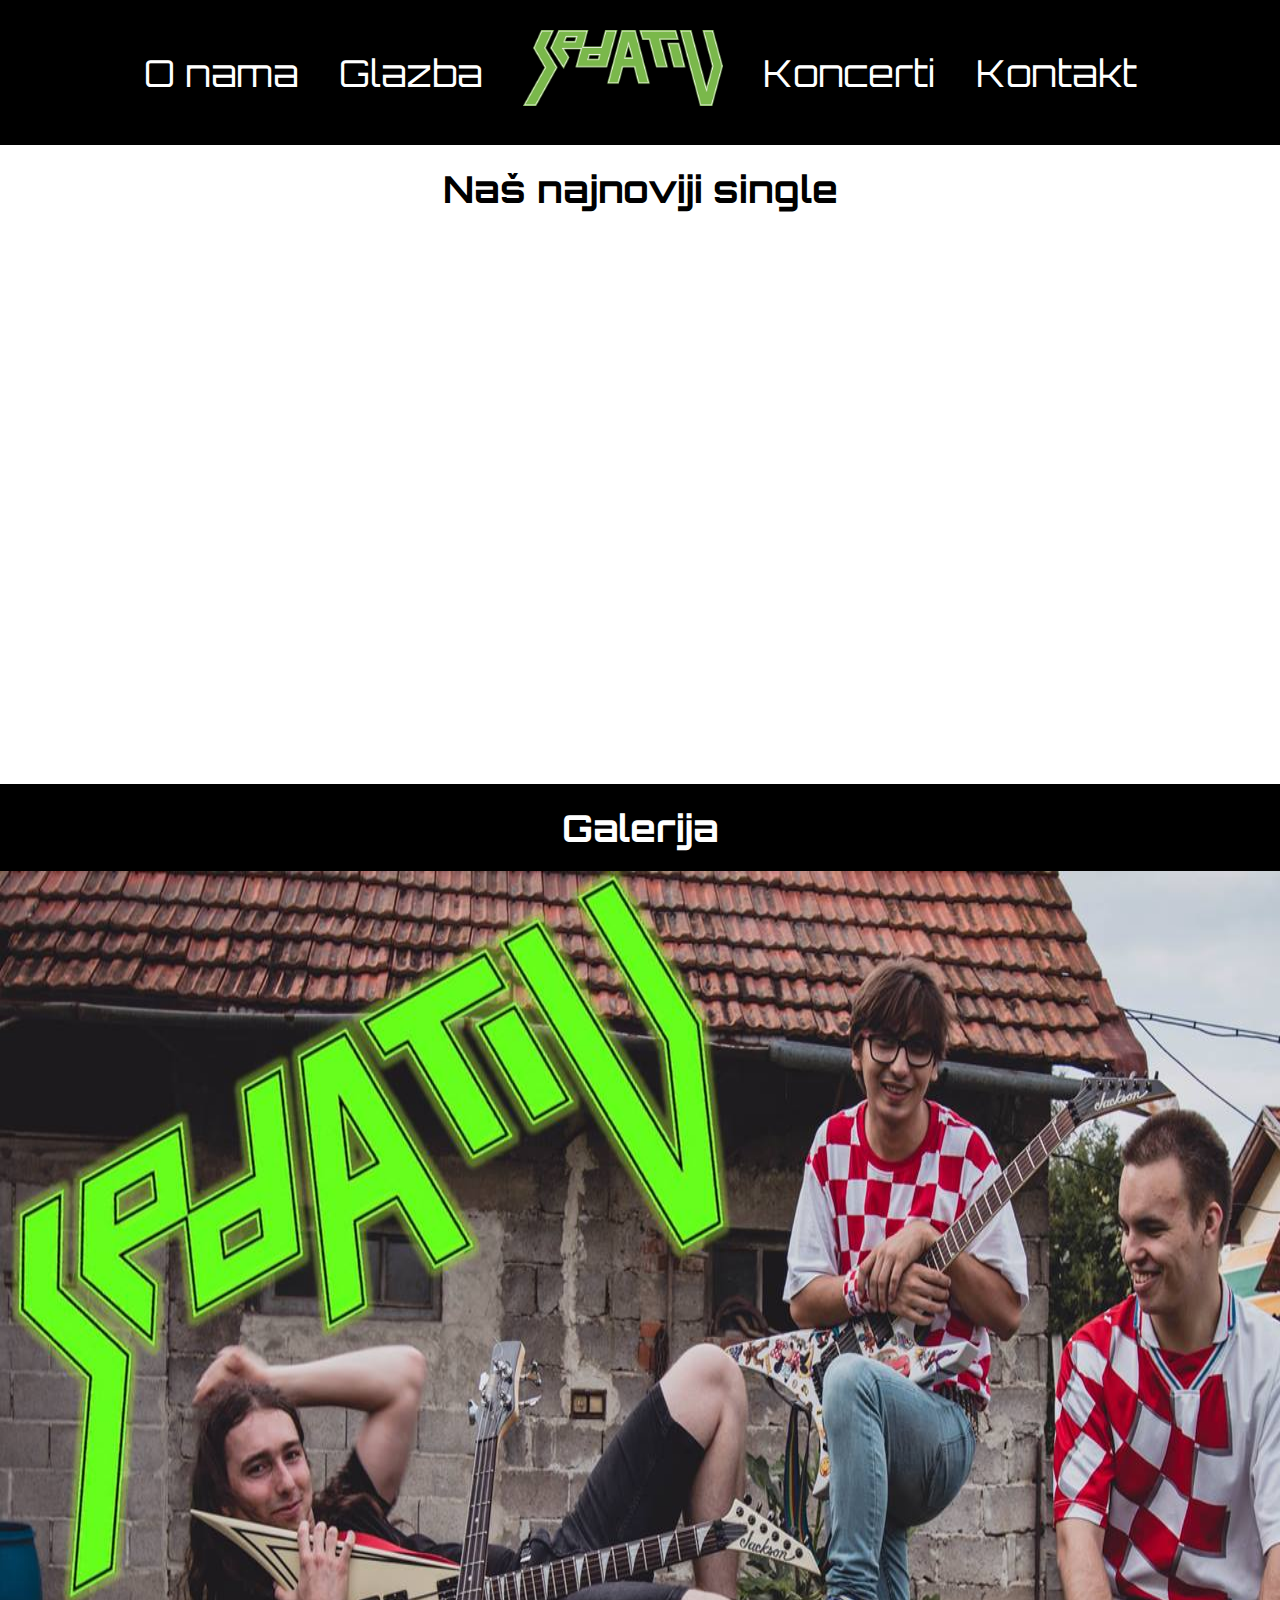
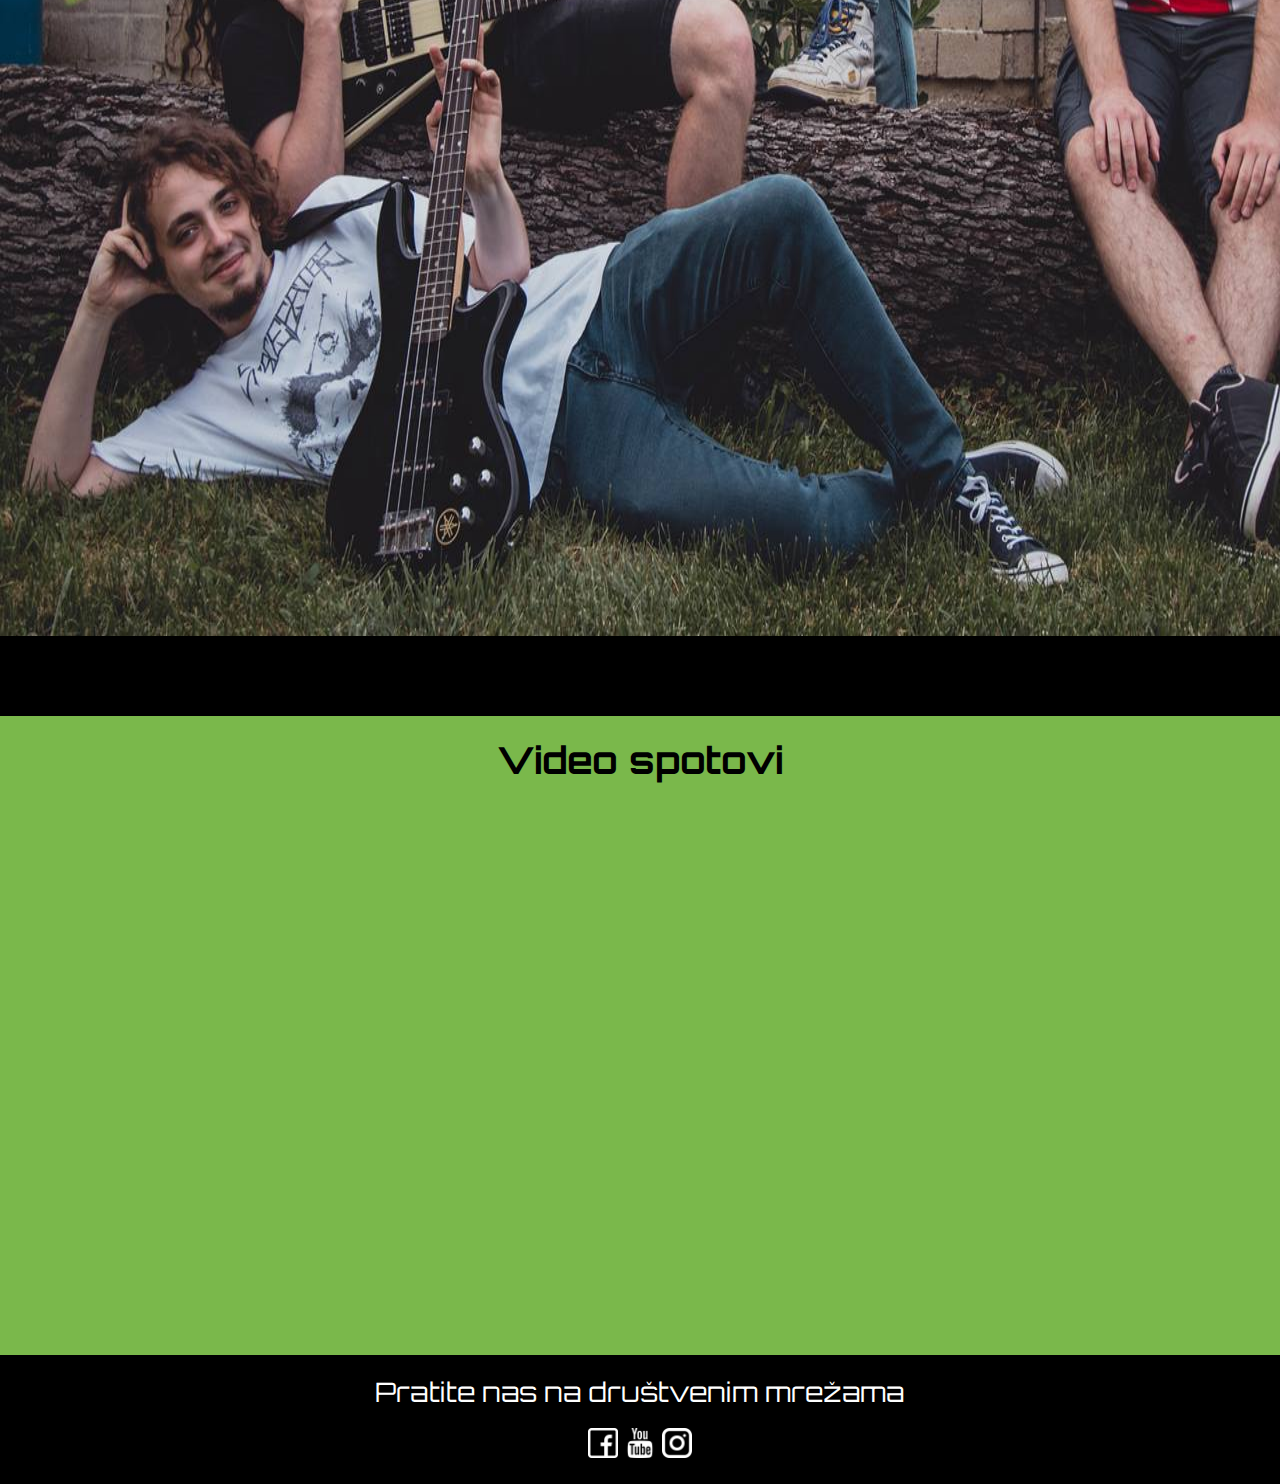
<file: index.html>
<!DOCTYPE html>
<html lang="en">
<head>
    <meta charset="UTF-8">
    <meta name="viewport" content="width=device-width, initial-scale=1.0">
    <link rel="stylesheet" href="https://cdnjs.cloudflare.com/ajax/libs/font-awesome/6.5.1/css/all.min.css" integrity="sha512-DTOQO9RWCH3ppGqcWaEA1BIZOC6xxalwEsw9c2QQeAIftl+Vegovlnee1c9QX4TctnWMn13TZye+giMm8e2LwA==" crossorigin="anonymous" referrerpolicy="no-referrer" />
    <title>Sedativ</title>
    <link rel="stylesheet" href="style.css">
</head>
<body>
    <div class="meni wide-menu">
        <ul>
            <a href="o nama.html"><li class="grow">O nama</li></a>
            <a href="glazba.html"><li class="grow">Glazba</li></a>
            <a href="index.html"><li><img src="slike/logo.png" class="logo grow"></li></a> 
            <a href="koncerti.html"><li class="grow">Koncerti</li></a>
            <a href="kontakt.html"><li class="grow">Kontakt</li></a>
        </ul>
    </div>
    <div class="meni small-menu">
        <ul>
            <a href="index.html"><li><img src="slike/logo.png" class="logo grow"></li></a> 
            <i class="fa-sharp fa-solid fa-bars" id="menuButton"></i>
        </ul>
        <ul class="meni small-menu-drop-down-hidden" id="dropDownMenu">
            <a href="o nama.html"><li class="grow">O nama</li></a>
            <a href="glazba.html"><li class="grow">Glazba</li></a>
            <a href="koncerti.html"><li class="grow">Koncerti</li></a>
            <a href="kontakt.html"><li class="grow">Kontakt</li></a>
            <i class="fa-solid fa-x" id="closeMenu"></i>
        </ul>
    </div>
    <div class="blok1">
        <h2>Naš najnoviji single</h2>
        <div class="content">
            <iframe width="840" height="472" src="https://www.youtube.com/embed/3uzbYzqBdGU?si=XwAQPZH84cXyD7yx" title="YouTube video player" frameborder="0" allow="accelerometer; autoplay; clipboard-write; encrypted-media; gyroscope; picture-in-picture; web-share" allowfullscreen></iframe>            
        </div> 
    </div>
    <div class="blok2">
        <h2>Galerija</h2>
        <div class="content">
            <img src="slike/slika2.jpg" class="grow">
            <img src="slike/slika1.jpg" class="grow">
            <img src="slike/slika3.jpg" class="grow">    
        </div>  
    </div>
    <div class="blok3">
        <h2>Video spotovi</h2>
        <div class="content">
            <iframe width="840" height="472" src="https://www.youtube.com/embed/Tp6lmpCrDW0?si=F1gu2bpFeJp1eKR5" title="YouTube video player" frameborder="0" allow="accelerometer; autoplay; clipboard-write; encrypted-media; gyroscope; picture-in-picture; web-share" allowfullscreen></iframe>
            <iframe width="840" height="472" src="https://www.youtube.com/embed/5_x9XF-RWD8?si=CszSNhHfaGCS99ut" title="YouTube video player" frameborder="0" allow="accelerometer; autoplay; clipboard-write; encrypted-media; gyroscope; picture-in-picture; web-share" allowfullscreen></iframe>
        </div>
    </div>
    <div class="footer">
        <p>Pratite nas na društvenim mrežama</p>
        <a href="https://www.facebook.com/SedativThrashMetal" target="_blank"><img src="slike/facebook.png" class="footerslike grow"></a> 
        <a href="https://www.youtube.com/@Sedativ" target="_blank"><img src="slike/youtube2.png" class="footerslike grow yt"></a>
        <a href="https://instagram.com/sedativ.razarac?igshid=NGVhN2U2NjQ0Yg%3D%3D&utm_source=qr" target="_blank"><img src="slike/instagram.png" class="footerslike grow"></a>
    </div>
    <script src="script.js"></script> 
</body>
</html>
</file>
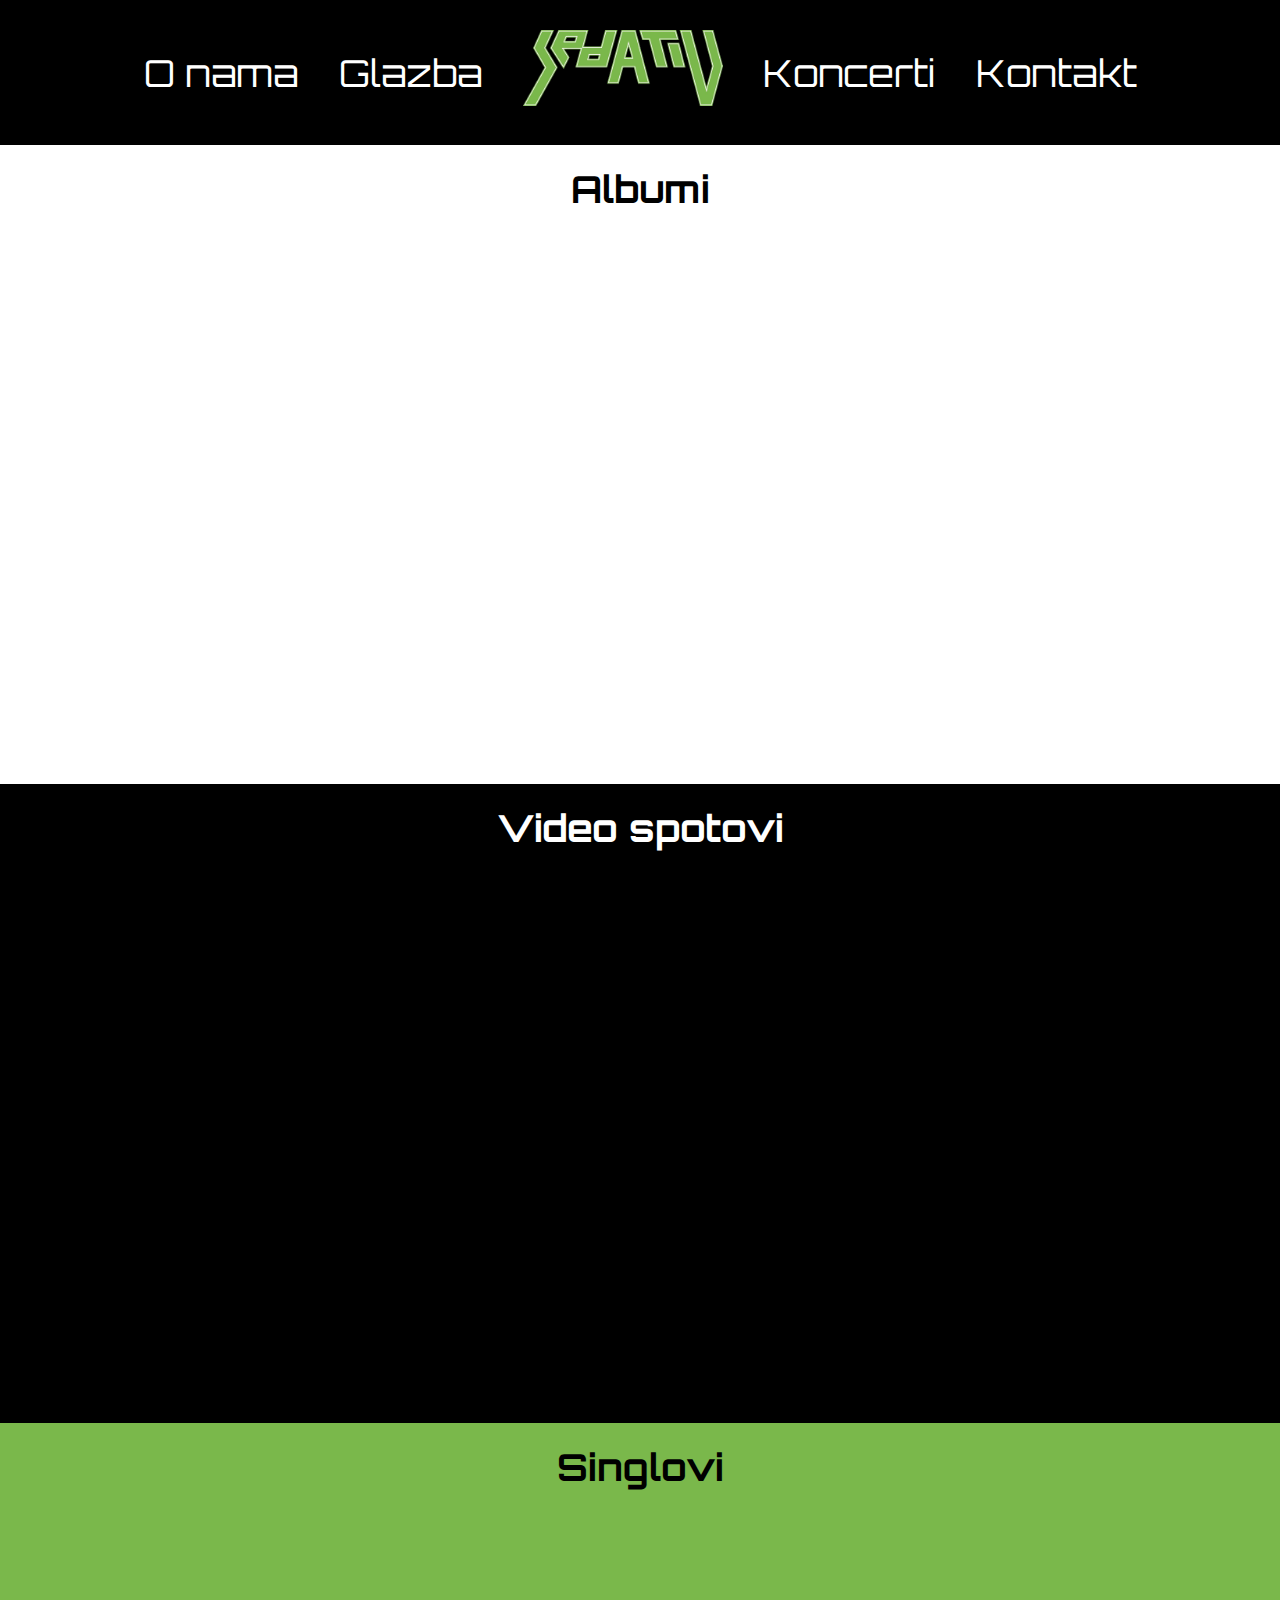
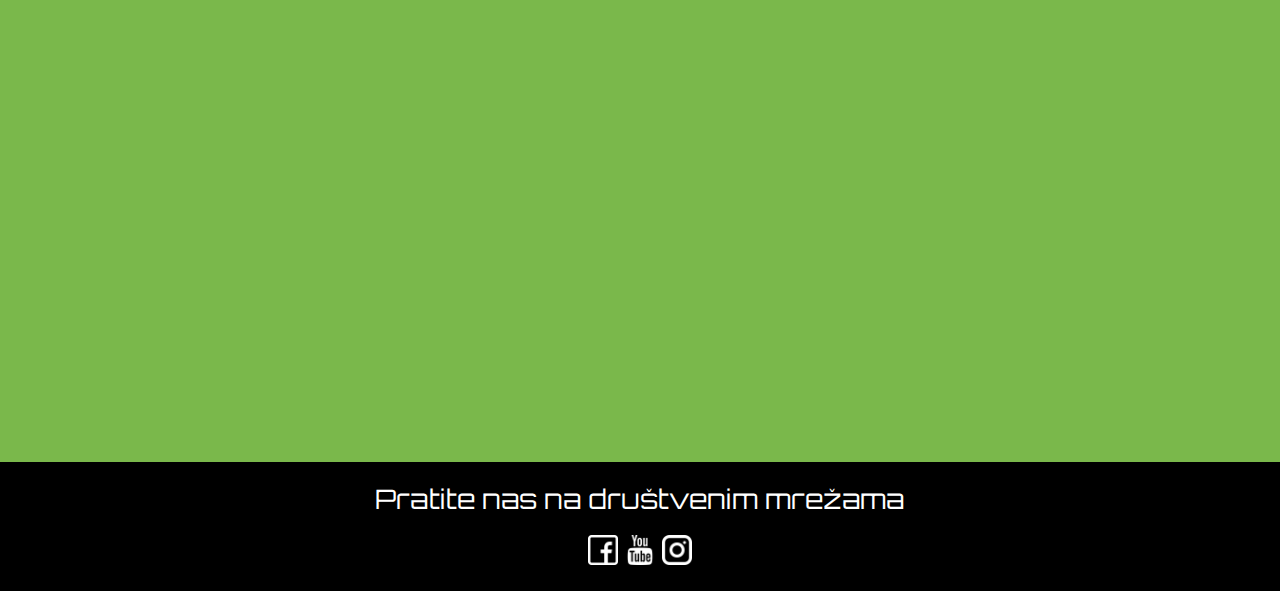
<file: glazba.html>
<!DOCTYPE html>
<html lang="en">
<head>
    <meta charset="UTF-8">
    <meta name="viewport" content="width=device-width, initial-scale=1.0">
    <link rel="stylesheet" href="https://cdnjs.cloudflare.com/ajax/libs/font-awesome/6.5.1/css/all.min.css" integrity="sha512-DTOQO9RWCH3ppGqcWaEA1BIZOC6xxalwEsw9c2QQeAIftl+Vegovlnee1c9QX4TctnWMn13TZye+giMm8e2LwA==" crossorigin="anonymous" referrerpolicy="no-referrer" />
    <title>Sedativ - glazba</title>
    <link rel="stylesheet" href="style.css">
</head>
<body>
    <div class="meni wide-menu">
        <ul>
            <a href="o nama.html"><li class="grow">O nama</li></a>
            <a href="glazba.html"><li class="grow">Glazba</li></a>
            <a href="index.html"><li><img src="slike/logo.png" class="logo grow"></li></a> 
            <a href="koncerti.html"><li class="grow">Koncerti</li></a>
            <a href="kontakt.html"><li class="grow">Kontakt</li></a>
        </ul>
    </div>
    <div class="meni small-menu">
        <ul>
            <a href="index.html"><li><img src="slike/logo.png" class="logo grow"></li></a> 
            <i class="fa-sharp fa-solid fa-bars" id="menuButton"></i>
        </ul>
        <ul class="meni small-menu-drop-down-hidden" id="dropDownMenu">
            <a href="o nama.html"><li class="grow">O nama</li></a>
            <a href="glazba.html"><li class="grow">Glazba</li></a>
            <a href="koncerti.html"><li class="grow">Koncerti</li></a>
            <a href="kontakt.html"><li class="grow">Kontakt</li></a>
            <i class="fa-solid fa-x" id="closeMenu"></i>
        </ul>
    </div>
    <div class="blok1">
        <h2>Albumi</h2>
        <div class="content">
            <iframe width="840" height="472" src="https://www.youtube.com/embed/4cbMURLk7CU?si=REtCTNgFYh7tTVTz" title="YouTube video player" frameborder="0" allow="accelerometer; autoplay; clipboard-write; encrypted-media; gyroscope; picture-in-picture; web-share" allowfullscreen></iframe>
            <iframe width="840" height="472" src="https://www.youtube.com/embed/RG-kun29sg4?si=FsXbWaEsjrsg7dNV" title="YouTube video player" frameborder="0" allow="accelerometer; autoplay; clipboard-write; encrypted-media; gyroscope; picture-in-picture; web-share" allowfullscreen></iframe>
        </div>
    </div>
    <div class="blok2">
        <h2>Video spotovi</h2>
        <div class="content">
            <iframe width="840" height="472" src="https://www.youtube.com/embed/Tp6lmpCrDW0?si=F1gu2bpFeJp1eKR5" title="YouTube video player" frameborder="0" allow="accelerometer; autoplay; clipboard-write; encrypted-media; gyroscope; picture-in-picture; web-share" allowfullscreen></iframe>
            <iframe width="840" height="472" src="https://www.youtube.com/embed/5_x9XF-RWD8?si=CszSNhHfaGCS99ut" title="YouTube video player" frameborder="0" allow="accelerometer; autoplay; clipboard-write; encrypted-media; gyroscope; picture-in-picture; web-share" allowfullscreen></iframe>
        </div>
    </div>
    <div class="blok3">
        <h2>Singlovi</h2>
        <div class="content">
            <iframe class="single" width="560" height="315" src="https://www.youtube.com/embed/3uzbYzqBdGU?si=WJk556PWIa4-B2uW" title="YouTube video player" frameborder="0" allow="accelerometer; autoplay; clipboard-write; encrypted-media; gyroscope; picture-in-picture; web-share" allowfullscreen></iframe>
            <iframe class="single" width="560" height="315" src="https://www.youtube.com/embed/OL9RWbeIwZ4?si=jSYKLjH2lnZWjLqx" title="YouTube video player" frameborder="0" allow="accelerometer; autoplay; clipboard-write; encrypted-media; gyroscope; picture-in-picture; web-share" allowfullscreen></iframe>
            <iframe class="single" width="560" height="315" src="https://www.youtube.com/embed/dBiTiv8_LYE?si=dGoDyXdX7Y6zyLd-" title="YouTube video player" frameborder="0" allow="accelerometer; autoplay; clipboard-write; encrypted-media; gyroscope; picture-in-picture; web-share" allowfullscreen></iframe>
            <iframe class="single" width="560" height="315" src="https://www.youtube.com/embed/CZGmqrTFvNc?si=kJls0iU_H1O9_XKw" title="YouTube video player" frameborder="0" allow="accelerometer; autoplay; clipboard-write; encrypted-media; gyroscope; picture-in-picture; web-share" allowfullscreen></iframe>
        </div>
    </div>
    <div class="footer">
        <p>Pratite nas na društvenim mrežama</p>
        <a href="https://www.facebook.com/SedativThrashMetal" target="_blank"><img src="slike/facebook.png" class="footerslike grow"></a> 
        <a href="https://www.youtube.com/@Sedativ" target="_blank"><img src="slike/youtube2.png" class="footerslike grow yt"></a>
        <a href="https://instagram.com/sedativ.razarac?igshid=NGVhN2U2NjQ0Yg%3D%3D&utm_source=qr" target="_blank"><img src="slike/instagram.png" class="footerslike grow"></a>
    </div>
    <script src="script.js"></script> 
</body>
</html>
</file>
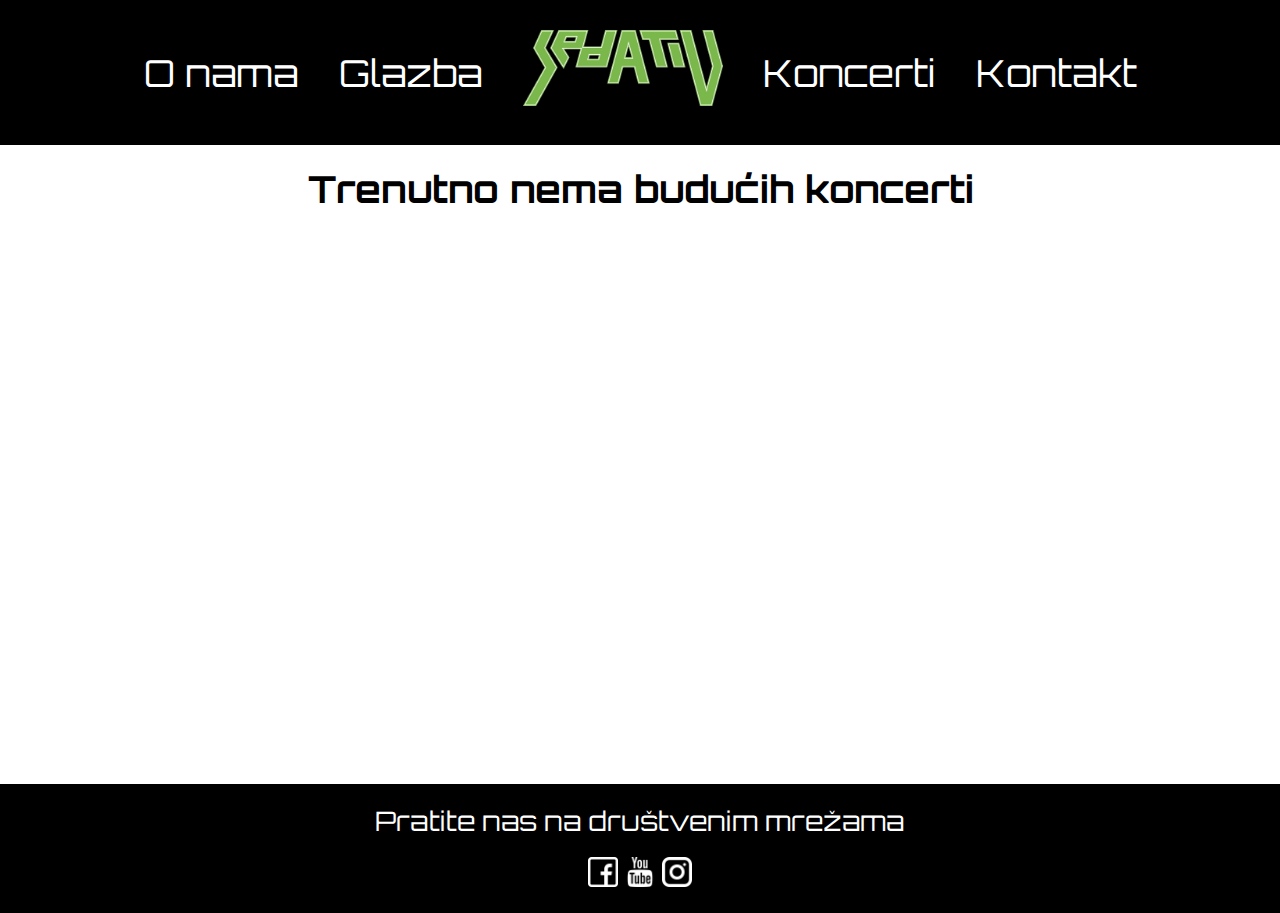
<file: koncerti.html>
<!DOCTYPE html>
<html lang="en">
<head>
    <meta charset="UTF-8">
    <meta name="viewport" content="width=device-width, initial-scale=1.0">
    <link rel="stylesheet" href="https://cdnjs.cloudflare.com/ajax/libs/font-awesome/6.5.1/css/all.min.css" integrity="sha512-DTOQO9RWCH3ppGqcWaEA1BIZOC6xxalwEsw9c2QQeAIftl+Vegovlnee1c9QX4TctnWMn13TZye+giMm8e2LwA==" crossorigin="anonymous" referrerpolicy="no-referrer" />
    <title>Sedativ - kontakt</title>
    <link rel="stylesheet" href="style.css">
</head>
<body>
    <div class="meni wide-menu">
        <ul>
            <a href="o nama.html"><li class="grow">O nama</li></a>
            <a href="glazba.html"><li class="grow">Glazba</li></a>
            <a href="index.html"><li><img src="slike/logo.png" class="logo grow"></li></a> 
            <a href="koncerti.html"><li class="grow">Koncerti</li></a>
            <a href="kontakt.html"><li class="grow">Kontakt</li></a>
        </ul>
    </div>
    <div class="meni small-menu">
        <ul>
            <a href="index.html"><li><img src="slike/logo.png" class="logo grow"></li></a> 
            <i class="fa-sharp fa-solid fa-bars" id="menuButton"></i>
        </ul>
        <ul class="meni small-menu-drop-down-hidden" id="dropDownMenu">
            <a href="o nama.html"><li class="grow">O nama</li></a>
            <a href="glazba.html"><li class="grow">Glazba</li></a>
            <a href="koncerti.html"><li class="grow">Koncerti</li></a>
            <a href="kontakt.html"><li class="grow">Kontakt</li></a>
            <i class="fa-solid fa-x" id="closeMenu"></i>
        </ul>
    </div>
    <div class="koncerti">
        <h2>Trenutno nema budućih koncerti</h2>
    </div>
    <div class="footer">
        <p>Pratite nas na društvenim mrežama</p>
        <a href="https://www.facebook.com/SedativThrashMetal" target="_blank"><img src="slike/facebook.png" class="footerslike grow"></a> 
        <a href="https://www.youtube.com/@Sedativ" target="_blank"><img src="slike/youtube2.png" class="footerslike grow yt"></a>
        <a href="https://instagram.com/sedativ.razarac?igshid=NGVhN2U2NjQ0Yg%3D%3D&utm_source=qr" target="_blank"><img src="slike/instagram.png" class="footerslike grow"></a>
    </div>
    <script src="script.js"></script> 
</body>
</html>
</file>
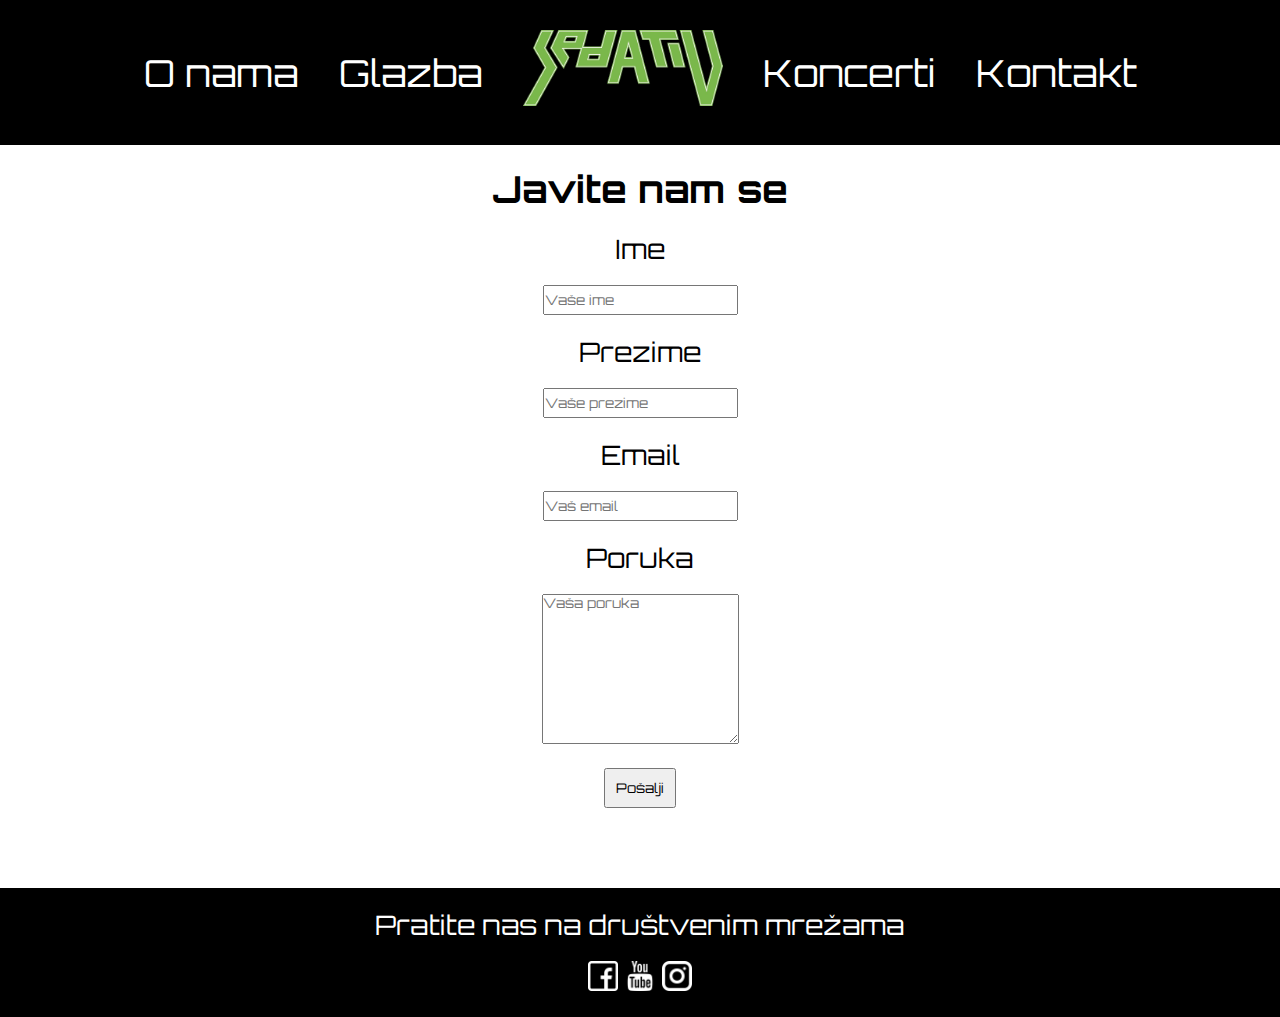
<file: kontakt.html>
<!DOCTYPE html>
<html lang="en">
<head>
    <meta charset="UTF-8">
    <meta name="viewport" content="width=device-width, initial-scale=1.0">
    <link rel="stylesheet" href="https://cdnjs.cloudflare.com/ajax/libs/font-awesome/6.5.1/css/all.min.css" integrity="sha512-DTOQO9RWCH3ppGqcWaEA1BIZOC6xxalwEsw9c2QQeAIftl+Vegovlnee1c9QX4TctnWMn13TZye+giMm8e2LwA==" crossorigin="anonymous" referrerpolicy="no-referrer" />
    <title>Sedativ - kontakt</title>
    <link rel="stylesheet" href="style.css">
</head>
<body>
    <div class="meni wide-menu">
        <ul>
            <a href="o nama.html"><li class="grow">O nama</li></a>
            <a href="glazba.html"><li class="grow">Glazba</li></a>
            <a href="index.html"><li><img src="slike/logo.png" class="logo grow"></li></a> 
            <a href="koncerti.html"><li class="grow">Koncerti</li></a>
            <a href="kontakt.html"><li class="grow">Kontakt</li></a>
        </ul>
    </div>
    <div class="meni small-menu">
        <ul>
            <a href="index.html"><li><img src="slike/logo.png" class="logo grow"></li></a> 
            <i class="fa-sharp fa-solid fa-bars" id="menuButton"></i>
        </ul>
        <ul class="meni small-menu-drop-down-hidden" id="dropDownMenu">
            <a href="o nama.html"><li class="grow">O nama</li></a>
            <a href="glazba.html"><li class="grow">Glazba</li></a>
            <a href="koncerti.html"><li class="grow">Koncerti</li></a>
            <a href="kontakt.html"><li class="grow">Kontakt</li></a>
            <i class="fa-solid fa-x" id="closeMenu"></i>
        </ul>
    </div>
    <div class="blok1">
        <h2>Javite nam se</h2>
        <div class="kontaktforma">
            <form>
                <label>Ime</label><br>
                <input type="text" placeholder="Vaše ime"><br>
                <label>Prezime</label><br>
                <input type="text" placeholder="Vaše prezime"><br>
                <label>Email</label><br>
                <input type="text" placeholder="Vaš email"><br>
                <label>Poruka</label><br>
                <textarea placeholder="Vaša poruka"></textarea><br>
                <button>Pošalji</button>
            </form>
        </div>
    </div>
    <div class="footer">
        <p>Pratite nas na društvenim mrežama</p>
        <a href="https://www.facebook.com/SedativThrashMetal" target="_blank"><img src="slike/facebook.png" class="footerslike grow"></a> 
        <a href="https://www.youtube.com/@Sedativ" target="_blank"><img src="slike/youtube2.png" class="footerslike grow yt"></a>
        <a href="https://instagram.com/sedativ.razarac?igshid=NGVhN2U2NjQ0Yg%3D%3D&utm_source=qr" target="_blank"><img src="slike/instagram.png" class="footerslike grow"></a>
    </div>
    <script src="script.js"></script> 
</body>
</html>
</file>
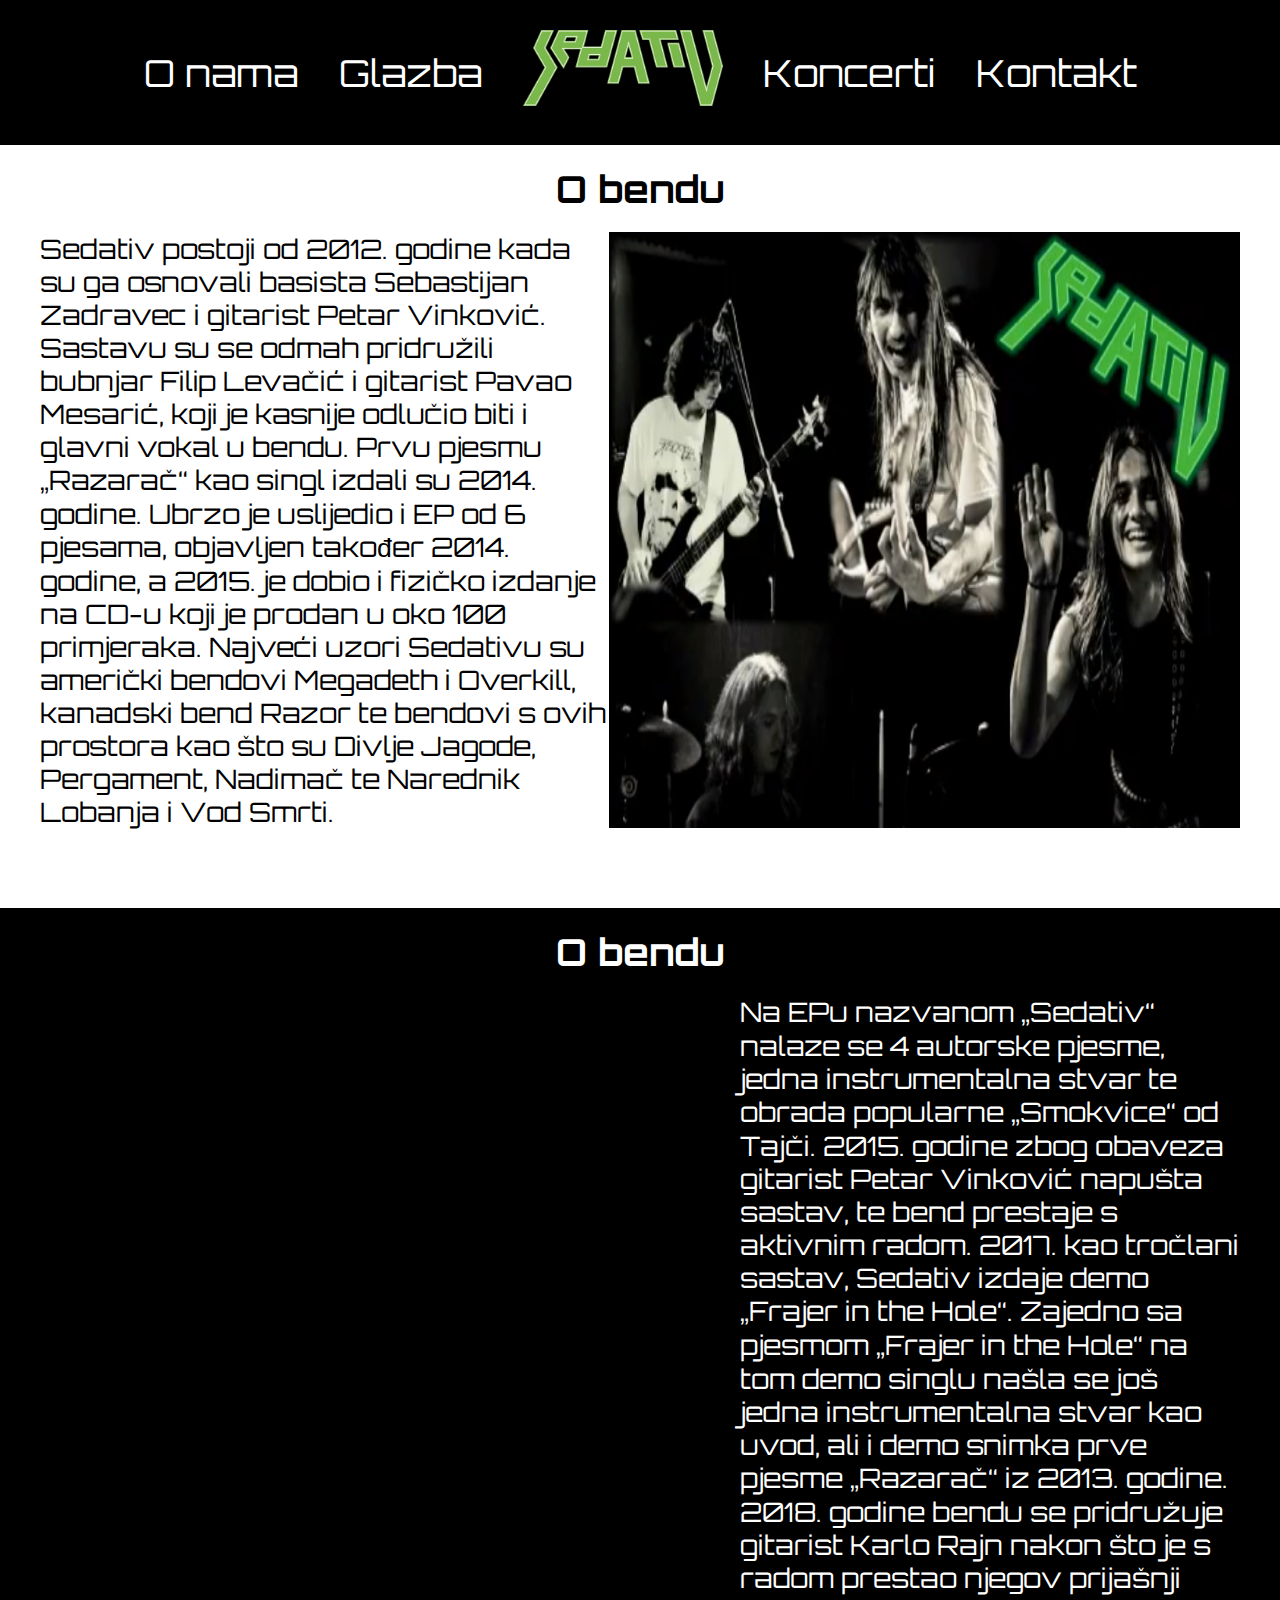
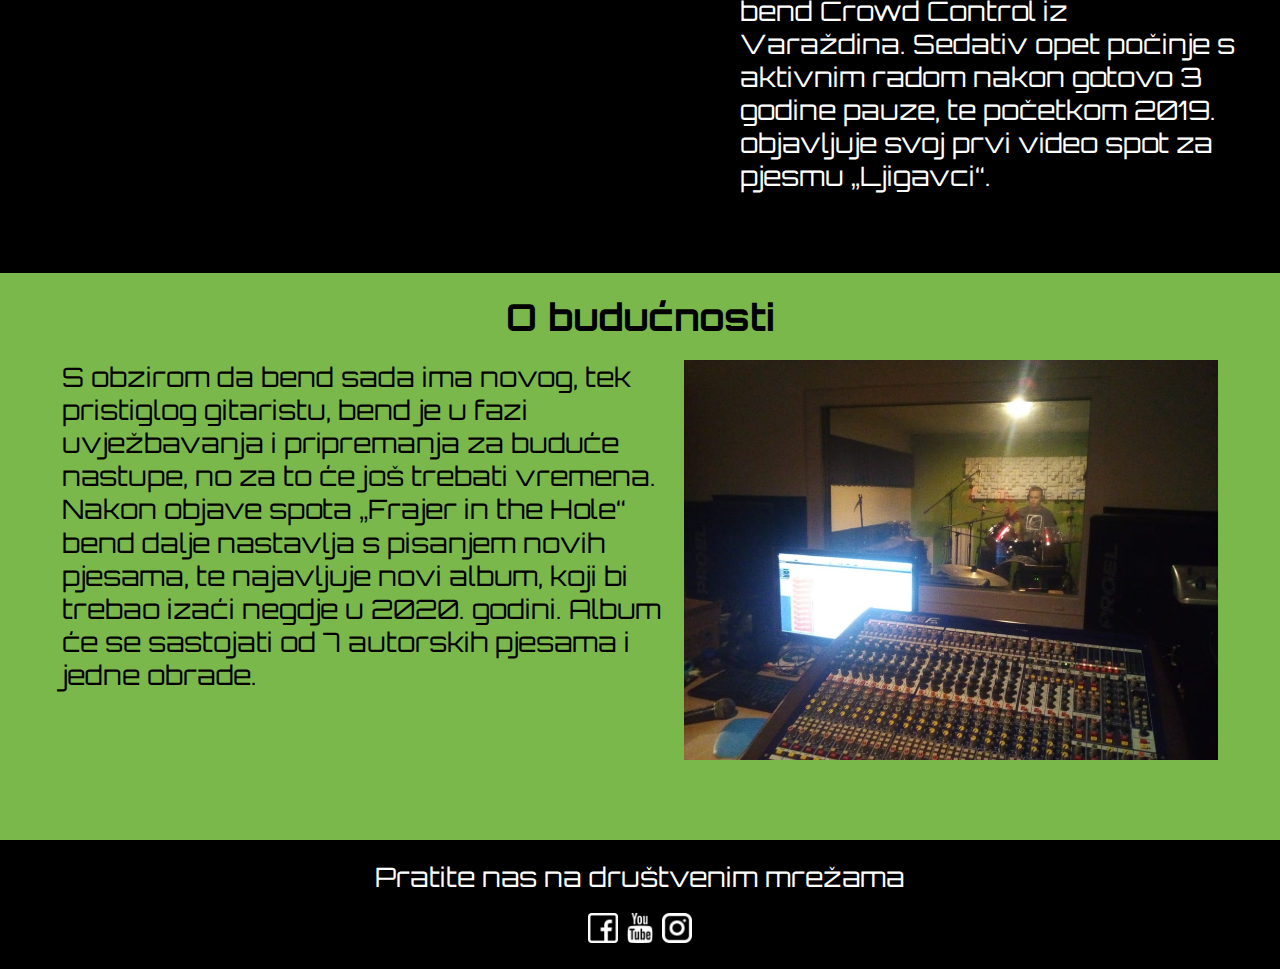
<file: o nama.html>
<!DOCTYPE html>
<html lang="en">
<head>
    <meta charset="UTF-8">
    <meta name="viewport" content="width=device-width, initial-scale=1.0">
    <link rel="stylesheet" href="https://cdnjs.cloudflare.com/ajax/libs/font-awesome/6.5.1/css/all.min.css" integrity="sha512-DTOQO9RWCH3ppGqcWaEA1BIZOC6xxalwEsw9c2QQeAIftl+Vegovlnee1c9QX4TctnWMn13TZye+giMm8e2LwA==" crossorigin="anonymous" referrerpolicy="no-referrer" />
    <title>Sedativ - o nama</title>
    <link rel="stylesheet" href="style.css">
</head>
<body>
    <div class="meni wide-menu">
        <ul>
            <a href="o nama.html"><li class="grow">O nama</li></a>
            <a href="glazba.html"><li class="grow">Glazba</li></a>
            <a href="index.html"><li><img src="slike/logo.png" class="logo grow"></li></a> 
            <a href="koncerti.html"><li class="grow">Koncerti</li></a>
            <a href="kontakt.html"><li class="grow">Kontakt</li></a>
        </ul>
    </div>
    <div class="meni small-menu">
        <ul>
            <a href="index.html"><li><img src="slike/logo.png" class="logo grow"></li></a> 
            <i class="fa-sharp fa-solid fa-bars" id="menuButton"></i>
        </ul>
        <ul class="meni small-menu-drop-down-hidden" id="dropDownMenu">
            <a href="o nama.html"><li class="grow">O nama</li></a>
            <a href="glazba.html"><li class="grow">Glazba</li></a>
            <a href="koncerti.html"><li class="grow">Koncerti</li></a>
            <a href="kontakt.html"><li class="grow">Kontakt</li></a>
            <i class="fa-solid fa-x" id="closeMenu"></i>
        </ul>
    </div>
    <div class="blok1">
        <h2>O bendu</h2>
        <div class="contentonama">
            <p class="p1">Sedativ postoji od 2012. godine  kada su ga osnovali basista Sebastijan Zadravec i gitarist Petar Vinković. Sastavu su se odmah pridružili bubnjar Filip Levačić i gitarist Pavao Mesarić, koji je kasnije odlučio biti i glavni vokal u bendu. Prvu pjesmu „Razarač“ kao singl izdali su 2014. godine. Ubrzo je uslijedio i EP od 6 pjesama, objavljen također 2014. godine, a 2015. je dobio i fizičko izdanje na CD-u koji je prodan u oko 100 primjeraka. Najveći uzori Sedativu su američki bendovi Megadeth i Overkill, kanadski bend Razor te bendovi s ovih prostora kao što su Divlje Jagode, Pergament, Nadimač te Narednik Lobanja i Vod Smrti.</p>
            <img src="slike/sedativ1.png" class="s1">
        </div>
    </div>
    <div class="blok2">
        <h2>O bendu</h2>
        <div class="contentonama">
            <iframe class="v1" width="840" height="472" src="https://www.youtube.com/embed/5_x9XF-RWD8?si=hd2oSgbMCHwWtzK3" title="YouTube video player" frameborder="0" allow="accelerometer; autoplay; clipboard-write; encrypted-media; gyroscope; picture-in-picture; web-share" allowfullscreen></iframe>
            <p class="p2">Na EPu nazvanom „Sedativ“ nalaze se 4 autorske pjesme, jedna instrumentalna stvar te obrada popularne „Smokvice“ od Tajči. 2015. godine zbog obaveza gitarist Petar Vinković napušta sastav, te bend prestaje s aktivnim radom. 2017. kao tročlani sastav, Sedativ izdaje demo „Frajer in the Hole“. Zajedno sa pjesmom „Frajer in the Hole“ na tom demo singlu našla se još jedna instrumentalna stvar kao uvod, ali i demo snimka prve pjesme „Razarač“ iz 2013. godine. 2018. godine bendu se pridružuje gitarist Karlo Rajn nakon što je s radom prestao njegov prijašnji bend Crowd Control iz Varaždina. Sedativ opet počinje s aktivnim radom nakon gotovo 3 godine pauze, te početkom 2019. objavljuje svoj prvi video spot za pjesmu „Ljigavci“. </p>
        </div>
    </div>
    <div class="blok3">
        <h2>O budućnosti</h2>
        <div class="contentonama">
            <p class="p1">S obzirom da bend sada ima novog, tek pristiglog gitaristu, bend je u fazi uvježbavanja i pripremanja za buduće nastupe, no za to će još trebati vremena. Nakon objave spota „Frajer in the Hole“ bend dalje nastavlja s pisanjem novih pjesama, te najavljuje novi album, koji bi trebao izaći negdje u 2020. godini. Album će se sastojati od 7 autorskih pjesama i jedne obrade. </p>
            <img src="slike/slika4.jpg" class="s2 slika">
        </div>
    </div>
    <div class="footer">
        <p>Pratite nas na društvenim mrežama</p>
        <a href="https://www.facebook.com/SedativThrashMetal" target="_blank"><img src="slike/facebook.png" class="footerslike grow"></a> 
        <a href="https://www.youtube.com/@Sedativ" target="_blank"><img src="slike/youtube2.png" class="footerslike grow yt"></a>
        <a href="https://instagram.com/sedativ.razarac?igshid=NGVhN2U2NjQ0Yg%3D%3D&utm_source=qr" target="_blank"><img src="slike/instagram.png" class="footerslike grow"></a>
    </div>
    <script src="script.js"></script> 
</body>
</html>
</file>
<file: style.css>
@import url('https://fonts.googleapis.com/css2?family=Neuton:wght@300&family=Orbitron&family=Roboto:wght@100&display=swap');
* {
    padding: 0;
    margin: 0;
    margin-block-end: 0;
    margin-block-start: 0;
    box-sizing: border-box;

    font-family: 'Orbitron', sans-serif;

    }
.meni {
    background-color: black;
    padding: 30px;
    font-size: 28pt;
    height: auto;
    }
ul {
    list-style: none;
    display: flex;
    flex-direction: row;
    justify-content: center;
    align-items: center;
    }
li {
    color: white;
    padding-left: 20px;
    padding-right: 20px;
}
a {
    text-decoration: none;
}
h2 {
    font-size: 28pt;
    text-align: center;
    padding: 20px;
}
.content {
    display: flex;
    justify-content: space-evenly;
}
.contentonama {
    display: flex;
    justify-content: space-evenly;
    padding-left: 40px;
    padding-right: 40px;
}
.p1, .p2, .p3 {
    width: 50%;
}
.blok1 {
    height: auto;
    background-color: white;
    color: black;
    padding-bottom: 80px;
    }
.blok2 {
    height: auto;
    background-color: black;
    color: white;
    padding-bottom: 80px;
    }
.blok3 {
    height: auto;
    background-color: #7ab84b;
    color: black;
    padding-bottom: 80px;
    }
.logo {
    width: 200px;
    }
.grow {
    transition: all .2s ease-in-out;
    }
.grow:hover {
    transform: scale(1.1);
    color: #7ab84b;
    }
.footer {
    height: auto;
    background-color: black;
    color: white;
    font-size: 20pt;
    text-align: center;
    padding: 20px;
    }
.footerslike {
    width: 30px;
    padding-top: 20px;
    }
.footerdown {
    position: absolute;
    bottom: 0;
    right: 0;
    left: 0;
    }
.kontaktforma {
    display: flex;
    justify-content: center;
    text-align: center;
}
label {
    margin: 20px;
    font-size: 20pt;
}
input {
    margin: 20px;
    height: 30px;
}
textarea {
    margin: 20px;
    height: 150px;
}
p {
    font-size: 20pt;
}
.koncerti {
    height: 71vh;
}
.single {
    padding-left: 20px;
    padding-right: 20px;
}
.slika {
    height: 400px;
}
iframe {
    width: 840px;
    height: 472px;
}
button {
    padding: 10px;
}
i {
    color: #7ab84b;
}
.small-menu {
    display: none;
}
.small-menu-drop-down-hidden {
    display: none;
}
@media (max-width: 1000px) {
h2 {
    font-size: 20pt;
}
p {
    font-size: 14pt;
}
.p1 {
    text-align: left;
    font-size: 14pt;
    
    }
.p2 {
    text-align: left;
    font-size: 14pt;
    }
.s2 {
    float: none;
    }
li {
    display: block;
    }
.header {
    height: auto;
    }
iframe {
    width: 100px;
    height: 100px;
    
}
img {
    width: 100%;
    height: 100%;
}

}

@media only screen and (max-width: 1200px) {
    .wide-menu {
        display: none;
    }
    .small-menu {
        display: block;
    }
    .small-menu-drop-down-display {
        display: flex;
        flex-direction: column;
    }
    .content {
        flex-direction: column;
        align-items: center;
    }
    .contentonama {
        flex-direction: column;
    }
    .p1, .p2, .p3 {
        width: 100%;
    }
    iframe {
        padding-top: 20px;
    }
    img { 
        padding-top: 20px;
    }
    .p2 { 
        padding-top: 20px;
    }
    li {
        padding: 10px;
    }
}
</file>
